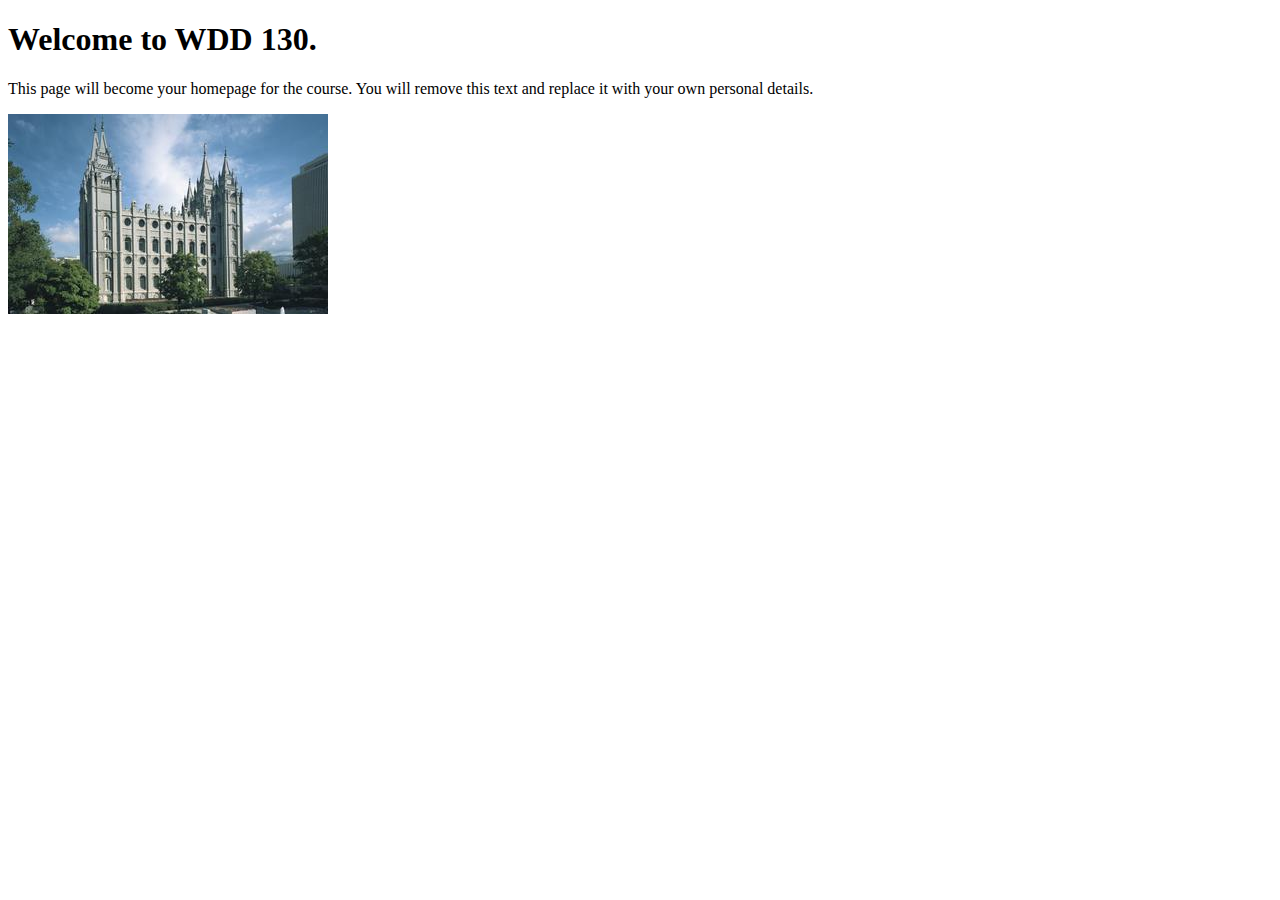
<file: index.html>
<!DOCTYPE html>
<html lang="en">
<head>
    <meta charset="UTF-8">
    <meta name="viewport" content="width=device-width, initial-scale=1.0">
    <title>WDD 130 | Personal Homepage</title>
</head>
<body>
    <h1>Welcome to WDD 130.</h1>
    <p>This page will become your homepage for the course. You will remove this text and replace it with your own personal details.</p>

    <img src="images/salt-lake-temple.jpg" alt="The Salt Lake Temple.">
</body>
</html>
</file>
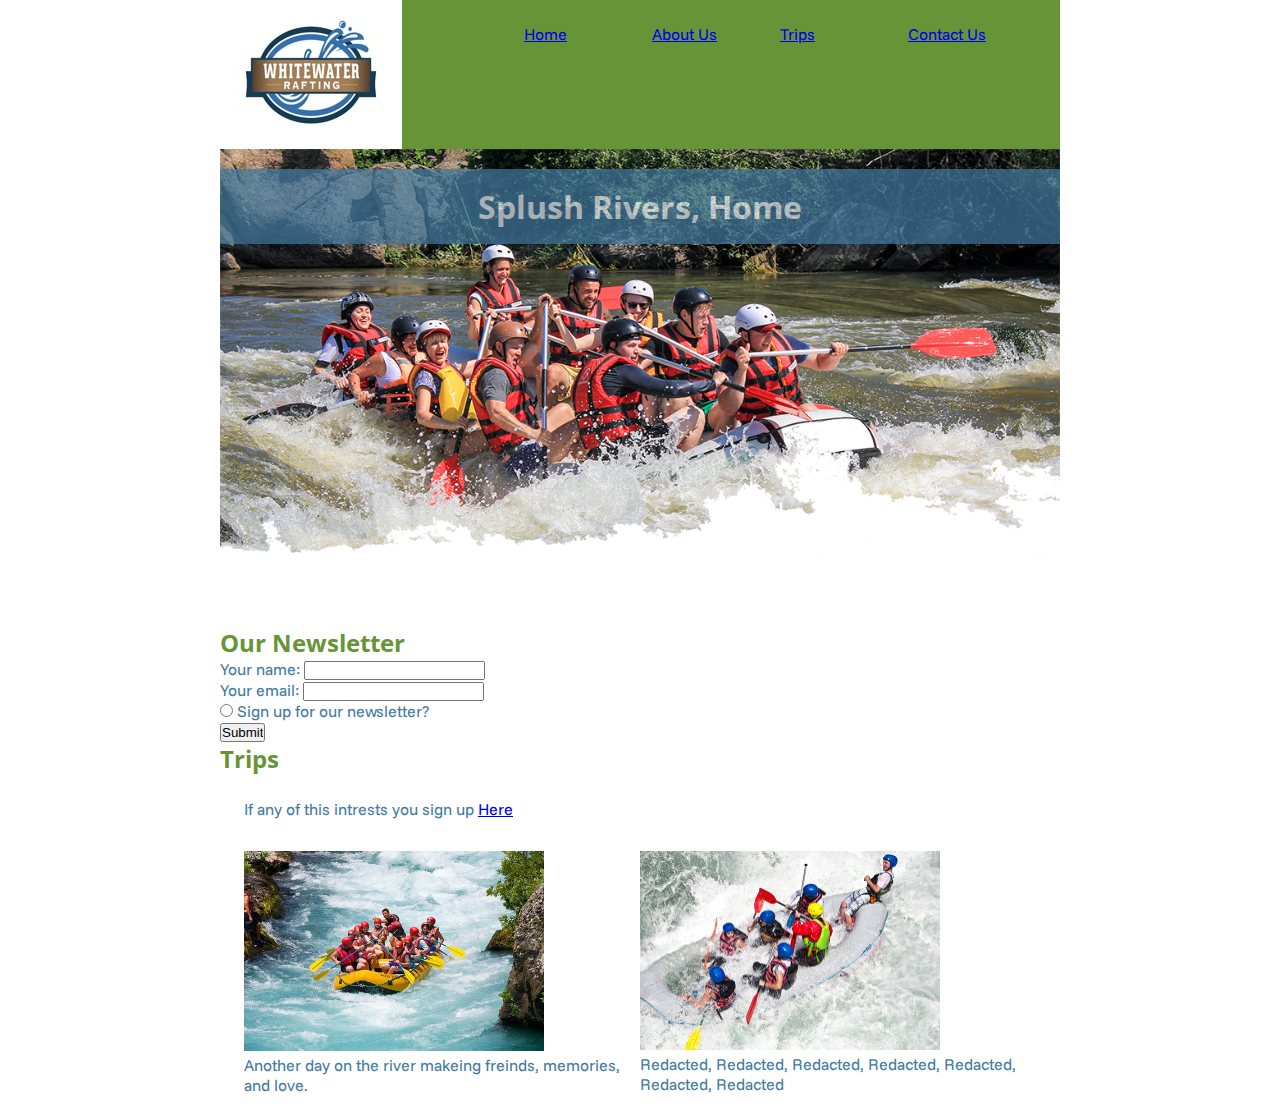
<file: wwr/index.html>
<!DOCTYPE html>
<html lang="en-US">
    <head>
        <meta charset="utf-8">
        <meta name="viewport" content="width=device-width,initial-scale=1.0">
            <!--getting the fonts-->
        <link rel="preconnect" href="https://fonts.googleapis.com">
        <link rel="preconnect" href="https://fonts.gstatic.com" crossorigin>
        <link href="https://fonts.googleapis.com/css2?family=Funnel+Sans:ital,wght@0,300..800;1,300..800&family=Open+Sans:ital,wght@0,300..800;1,300..800&display=swap" 
        rel="stylesheet">
            <!--connecting to css-->
        <link rel="stylesheet" href="styles/rafting.css">
    </head>
    <body>
        <header>
                <!--the logo-->
            <img src="images/logo.jpg" alt="Rafting Company Logo">
            <nav>
                    <!--setting up the links for our navigation bar-->
                <a href="index.html">Home</a>
                <a href="about.html">About Us</a>
                <a href="trips.html">Trips</a>
                <a href="contact.html">Contact Us</a>
            </nav>
        </header>
        <main>
            <!--class hero img-->
            <div class="hero">
                <img src="images/hero_transparency_1024.png" alt="Our background of a river">
                <h1>Splush Rivers, Home</h1>
            </div>
            <!--newsletter sign up form-->
            <h2>Our Newsletter</h2>
                <!--user's name and email-->
            <div class="pii">
                <form>
                    <label for="name">Your name:
                        <input type="text" id="name" name="name">
                    </label><br>
                    <label for="email">Your email:
                        <input type="text" id="email" name="email">
                    </label>
                </form>
            </div>
            <div class="ques">
                <form>
                    <label for="nl">
                        <input type="radio" id="nl" name="nl">
                    </label>Sign up for our newsletter?<br>
                <!--with a slylish button-->
                    <label for="end">
                        <input type="submit" value="Submit">
                    </label>
                </form>
            </div>
            <!--trips call to action-->
            <h2>Trips</h2>
            <p>If any of this intrests you sign up <a href="trips.html">Here</a></p>
            <!--grid two additional imgs with content-->
            <section>
                <div class="igrid">
                    <figure>
                        <img src="images/w2.jpg" alt="trip img 1">
                        <figcaption>Another day on the river makeing freinds, memories, and love.</figcaption>
                    </figure>
                    <figure>
                        <img src="images/w3.jpg" alt="trip img 2">
                        <figcaption>Redacted, Redacted, Redacted, Redacted, Redacted, Redacted, Redacted</figcaption>
                    </figure>
                </div>
            </section>
        </main>
        <footer>
        </footer>
    </body>
</html>
</file>
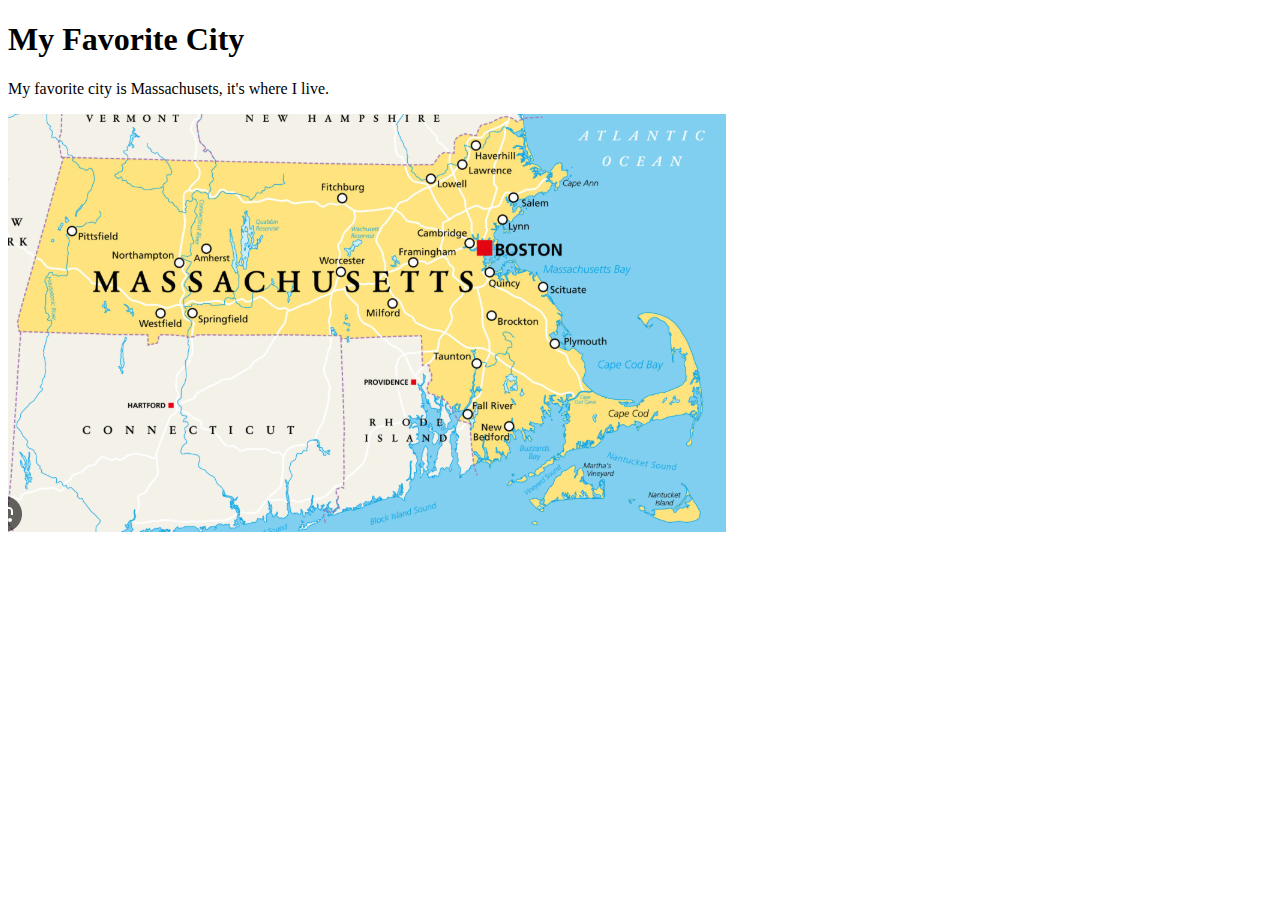
<file: week01/favorite-city.html>
<!--document type verstion 5-->
<!DOCTYPE html>
  <!--primaery languege is english-->
<html lang="en">
  <head>
      <!--meta information: store characher in the utf-8 mode-->
    <meta charset="utf-8">
      <!--change the way the page loads depending on the screen-->
    <meta name="viewport" content="width=device-width, initial-scale=1.0">
      <!--this efects the lable on the pages tab-->
    <title>Favorite city - Maxwell Campbell</title>
  </head>
  <body>
    <h1>My Favorite  City</h1> 
    <p>My favorite city is Massachusets, it's where I live.</p>

    <img src="images/massachusets.png" alt="Massachusets map">
  </body>
</html>
</file>
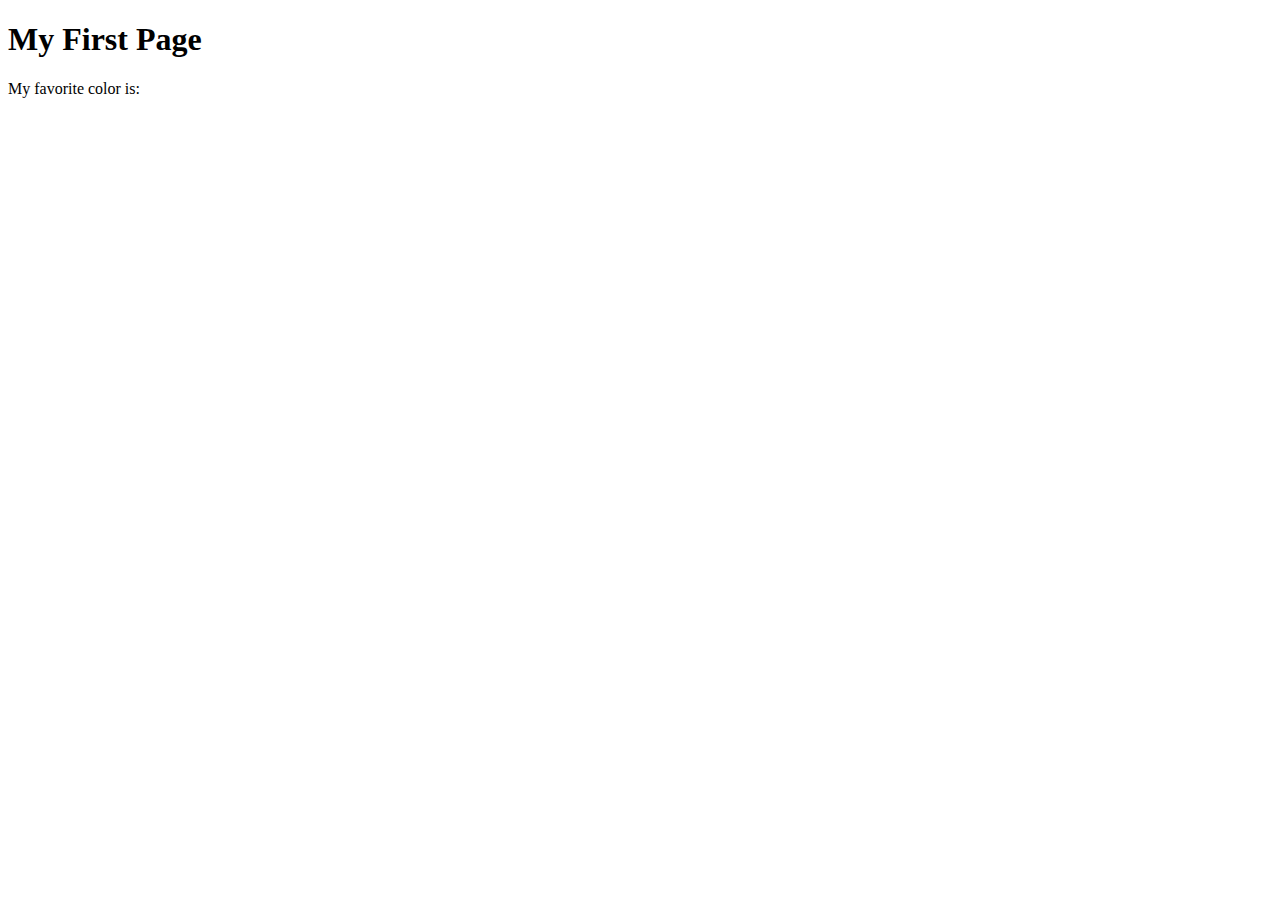
<file: week01/first-page.html>
<!DOCTYPE html>
<html lang="en">
<head>
    <meta charset="UTF-8">
    <meta name="viewport" content="width=device-width, initial-scale=1.0">
    <title>My First Page</title>
</head>
<body>
    <h1>My First Page</h1>
    <p>My favorite color is: </p>
</body>
</html>
</file>
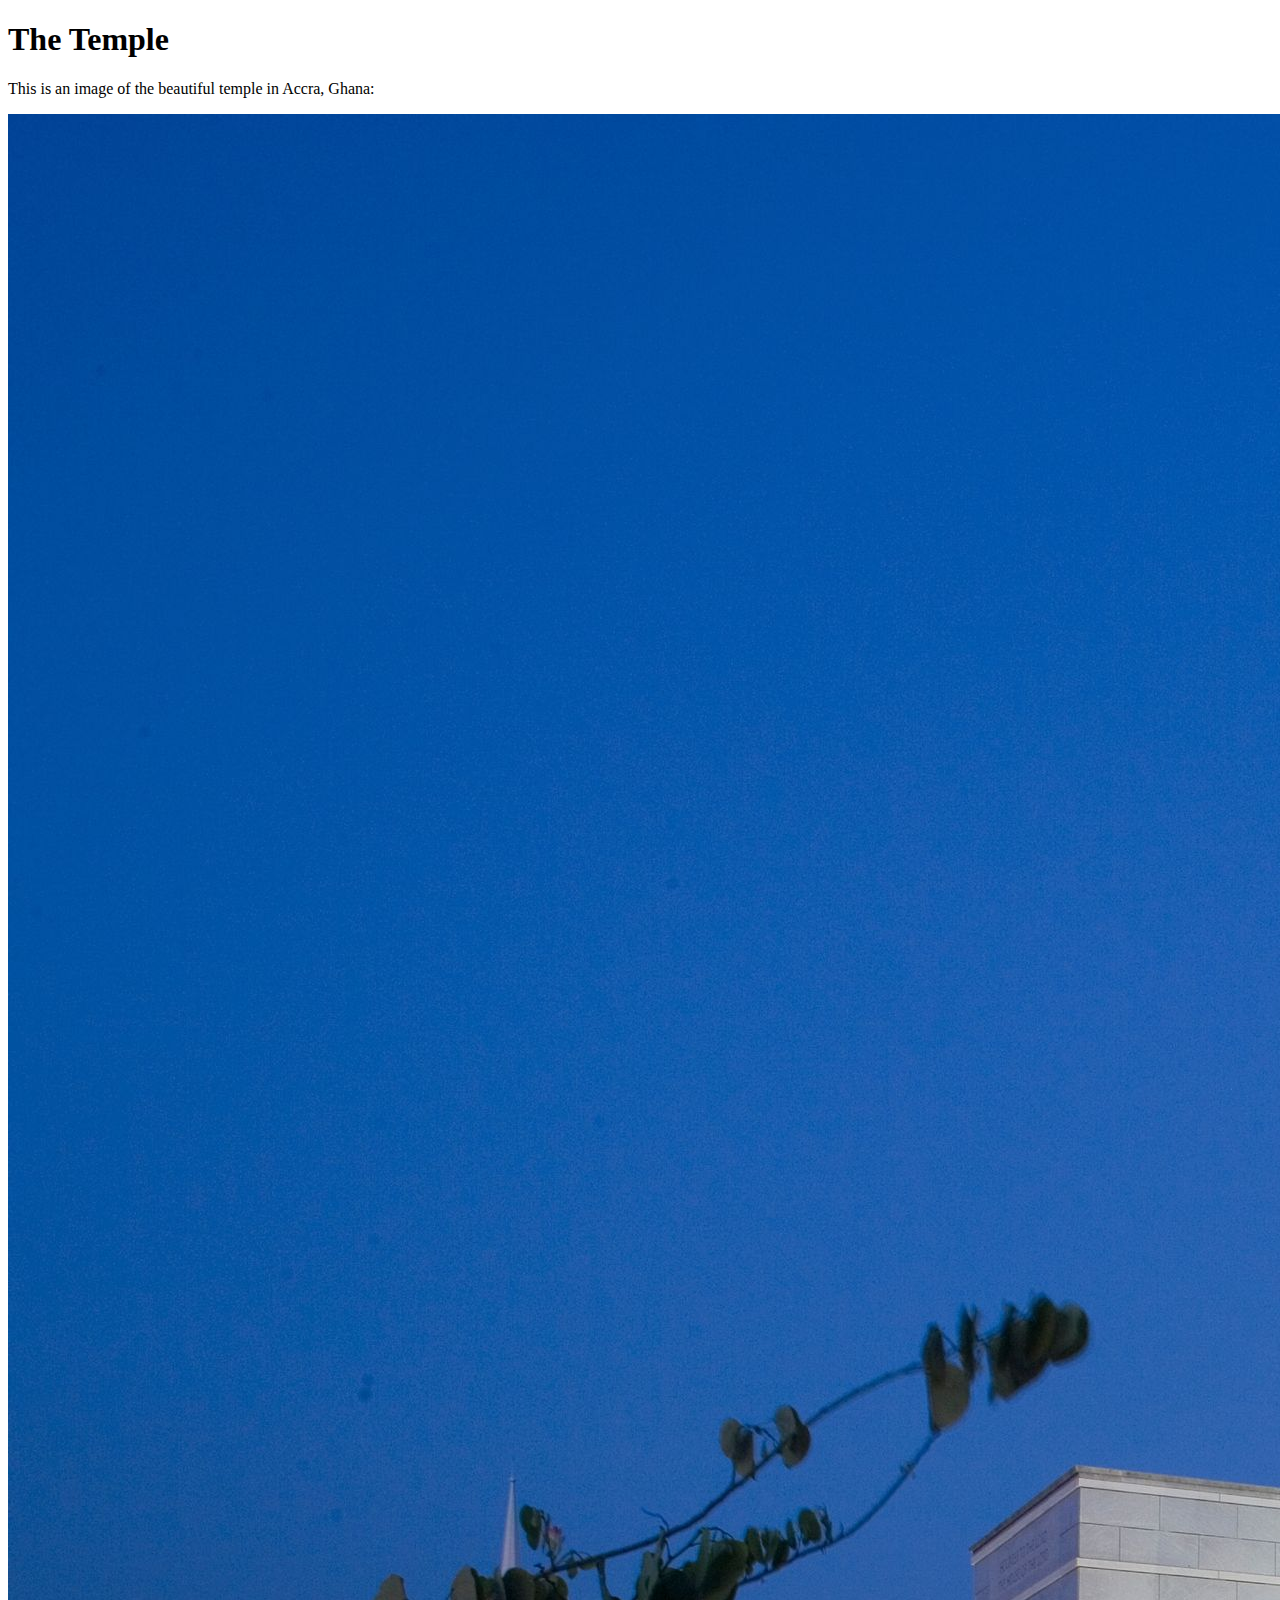
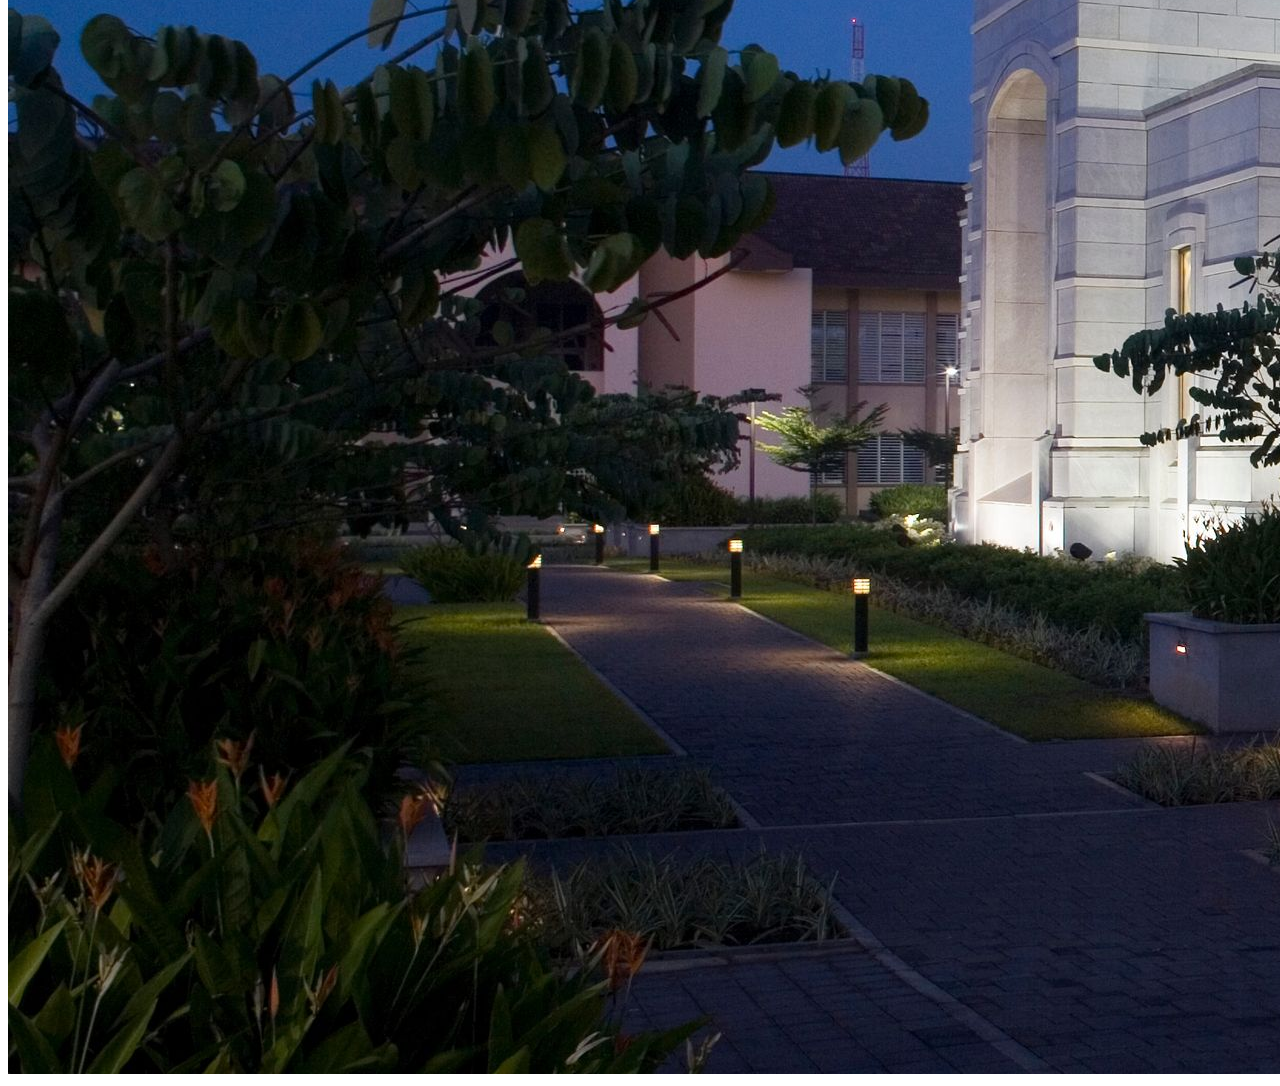
<file: week01/images.html>
<!DOCTYPE html>
<html lang="en">
<head>
    <meta charset="UTF-8">
    <meta name="viewport" content="width=device-width, initial-scale=1.0">
    <title>Temple Image</title>
</head>
<body>
    <h1>The Temple</h1>
    <p>This is an image of the beautiful temple in Accra, Ghana:</p>
    <img src="images/temple-large.jpeg" alt="The Accra Ghana Temple">
    
</body>
</html>
</file>
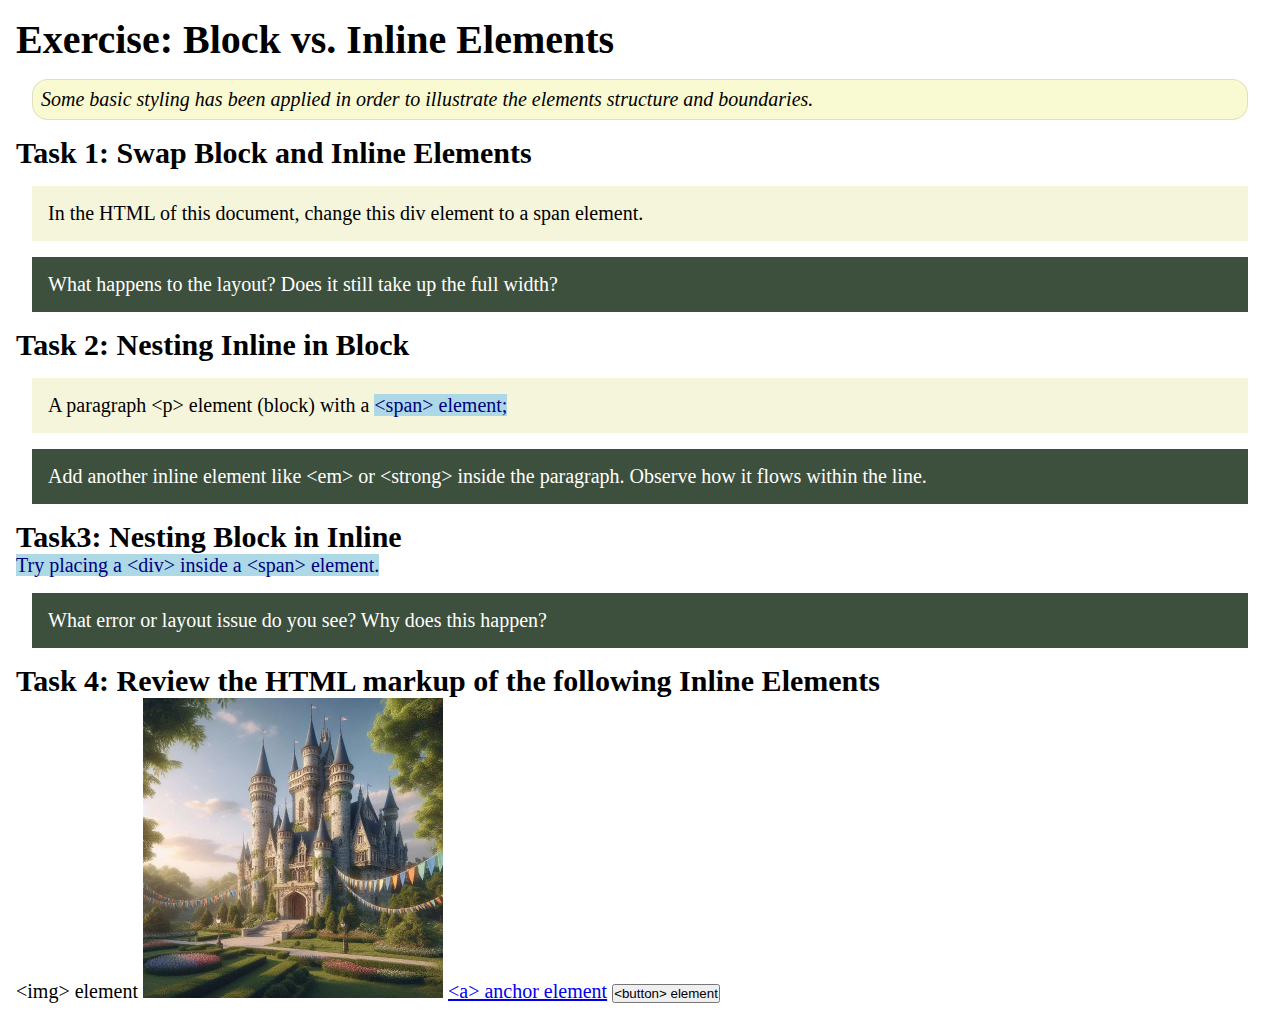
<file: week02/block-vs-inline.html>
<!DOCTYPE html>
<html lang="en">

<head>
    <meta charset="UTF-8">
    <meta name="viewport" content="width=device-width, initial-scale=1.0">
    <title>Exercise: Block vs. Inline Elements</title>
    <link rel="stylesheet" href="styles/block-vs-inline.css">
</head>

<body>
    <main>
        <h1>Exercise: Block vs. Inline Elements</h1>
        <p class="note">Some basic styling has been applied in order to illustrate the elements structure and
            boundaries.</p>

        <h2>Task 1: Swap Block and Inline Elements</h2>
        <div>In the HTML of this document, change this div element to a span element.</div>

        <p class="question">What happens to the layout? Does it still take up the full width?</p>

        <h2>Task 2: Nesting Inline in Block</h2>
        <p>A paragraph &lt;p&gt; element (block) with a <span>&lt;span&gt; element;</span></p>
        <p class="question">Add another inline element like &lt;em&gt; or &lt;strong&gt; inside the paragraph. Observe
            how it flows within the line.</p>

        <h2>Task3: Nesting Block in Inline</h2>
        <span>Try placing a &lt;div&gt; inside a &lt;span&gt; element.</span>
            <p class="question">What error or layout issue do you see? Why does this happen?</p>


            <h2>Task 4: Review the HTML markup of the following Inline Elements</h2>
        &lt;img&gt; element
        <img src="images/castle.webp" alt="placeholder image (images are inline)" width="300" height="300">
        <a href="https://churchofjesuschrist.org">&lt;a&gt; anchor element</a>
        <button type="button">&lt;button&gt; element</button>
    </main>
</body>

</html>
</file>
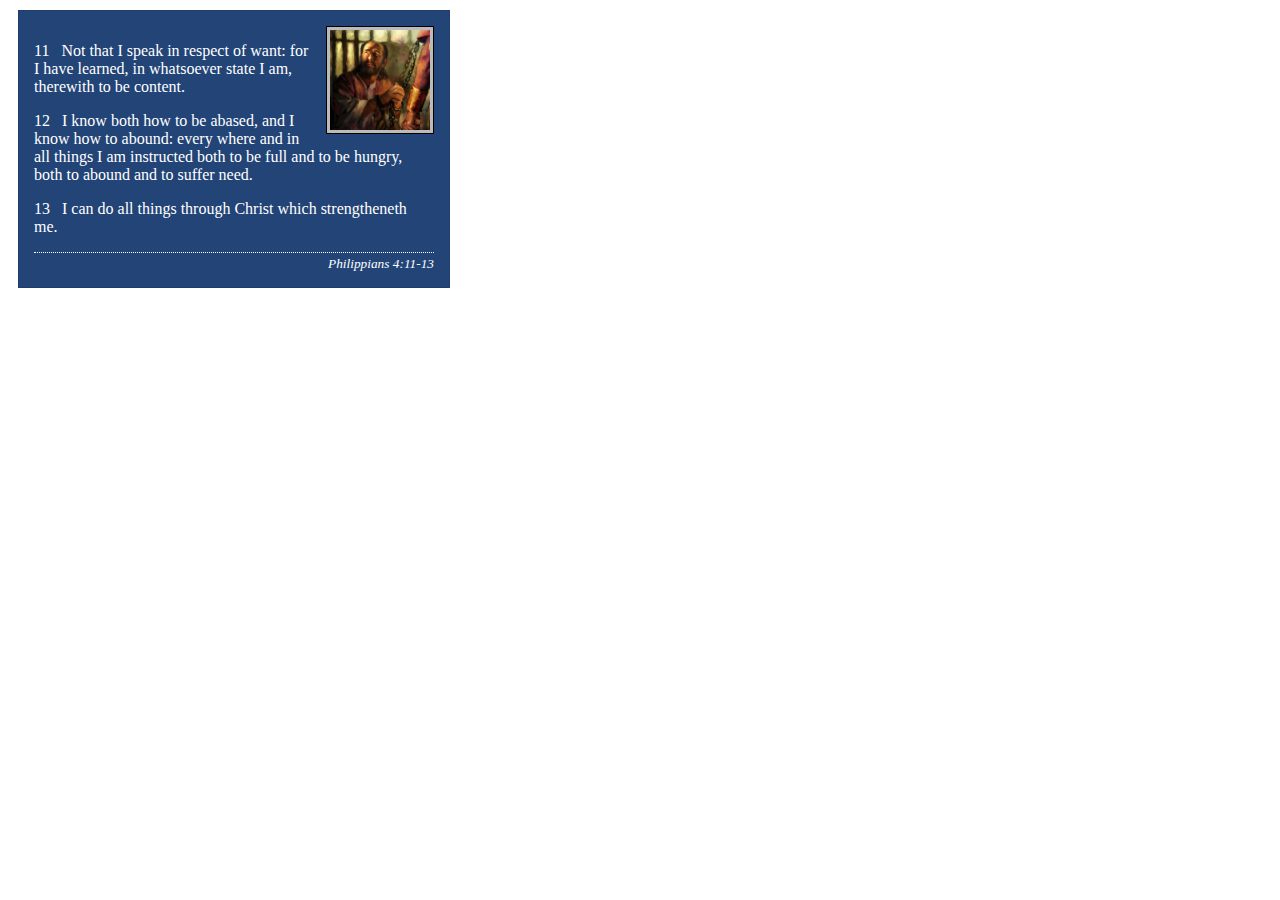
<file: week02/box-model-solution.html>
<!DOCTYPE html>
<html lang="en">
<head>
    <meta charset="UTF-8">
    <meta name="viewport" content="width=device-width, initial-scale=1.0">
    <title>Box Model Activity</title>
    <link rel="stylesheet" href="styles/box-model-solution.css">
</head>
<body>
    <main>
        <div class="callout">
            <img src="images/apostle-paul-imprisoned.webp" alt="Paul the Apostle - Imprisoned in Rome" width="200" height="200">
            <blockquote>
                <p>11 &nbsp; Not that I speak in respect of want: for I have learned, in whatsoever state I am, therewith to be content.</p>
                <p>12 &nbsp; I know both how to be abased, and I know how to abound: every where and in all things I am instructed both to be full and to be hungry, both to abound and to suffer need.</p>
                <p>13 &nbsp; I can do all things through Christ which strengtheneth me.</p>
            </blockquote>
            <cite>Philippians 4:11-13</cite>
        </div>
    </main>
</body>
</html>
</file>
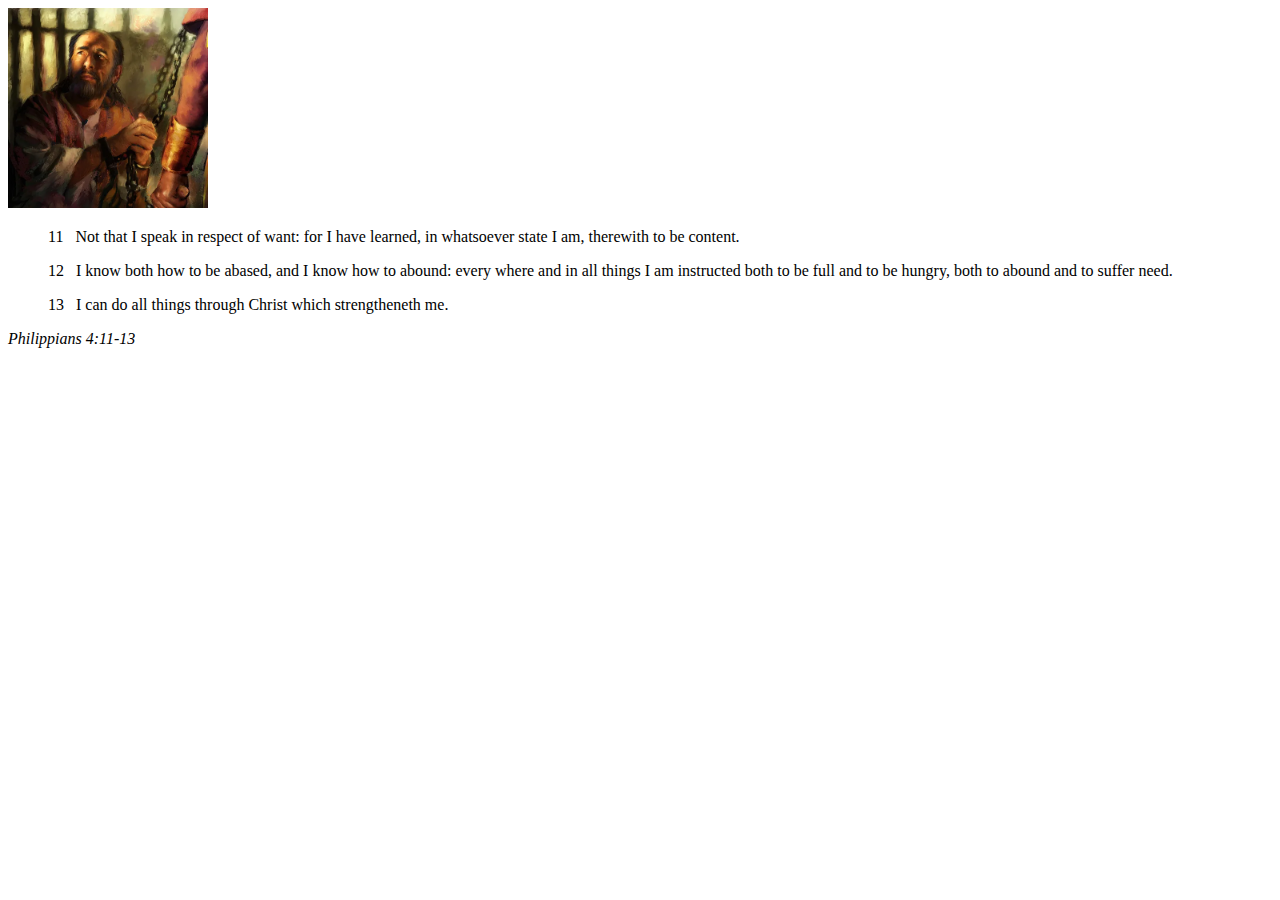
<file: week02/box-model.html>
<!DOCTYPE html>
<html lang="en">
<head>
    <meta charset="UTF-8">
    <meta name="viewport" content="width=device-width, initial-scale=1.0">
    <title>Box Model Activity</title>
</head>
<body>
    <main>
        <div class="callout">
            <img src="images/apostle-paul-imprisoned.webp" alt="Paul the Apostle - Imprisoned in Rome" width="200" height="200">
            <blockquote>
                <p>11 &nbsp; Not that I speak in respect of want: for I have learned, in whatsoever state I am, therewith to be content.</p>
                <p>12 &nbsp; I know both how to be abased, and I know how to abound: every where and in all things I am instructed both to be full and to be hungry, both to abound and to suffer need.</p>
                <p>13 &nbsp; I can do all things through Christ which strengtheneth me.</p>
            </blockquote>
            <cite>Philippians 4:11-13</cite>
        </div>
    </main>
</body>
</html>
</file>
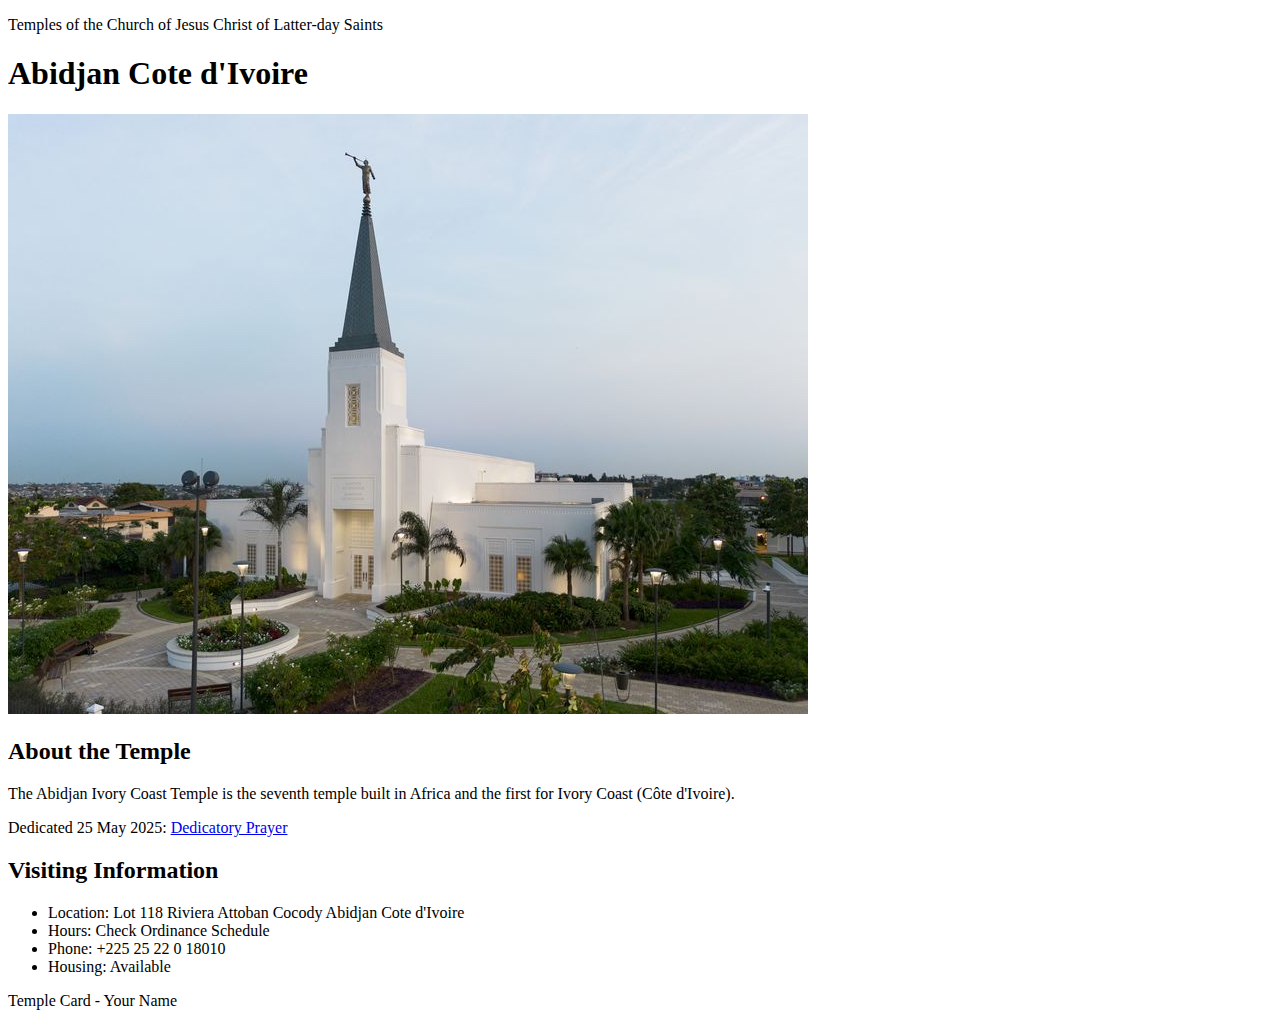
<file: week02/temple.html>
<!DOCTYPE html>
<html lang="en">

<head>
    <meta charset="UTF-8">
    <meta name="viewport" content="width=device-width, initial-scale=1.0">
    <title>Temple Card - Abidjan Cote d'Ivoire</title>
</head>

<body>
    <header>
        <p>Temples of the Church of Jesus Christ of Latter-day Saints</p>
    </header>
    <main>
        <h1>Abidjan Cote d'Ivoire</h1>
        <picture>
            <img src="images/abidjan-ivory-coast.jpeg" alt="Abidjan Cote d'Ivoire Temple">
        </picture>
        <section>
            <h2>About the Temple</h2>
            <p>The Abidjan Ivory Coast Temple is the seventh temple built in Africa and the first for Ivory Coast (Côte
                d'Ivoire).</p>
            <p>Dedicated 25 May 2025: <a
                    href="https://www.churchofjesuschrist.org/temples/dedicatory-prayer/abidjan-ivory-coast-temple/2025-05-25?lang=eng"
                    target="_blank" rel="noopener noreferrer">Dedicatory Prayer</a></p>
        </section>
        <section>
            <h2>Visiting Information</h2>
            <ul>
                <li>Location: Lot 118 Riviera Attoban Cocody Abidjan Cote d'Ivoire</li>
                <li>Hours: Check Ordinance Schedule</li>
                <li>Phone: +225 25 22 0 18010</li>
                <li>Housing: Available</li>
            </ul>
        </section>
    </main>
    <footer>
        <p>Temple Card - Your Name</p>
    </footer>
</body>

</html>
</file>
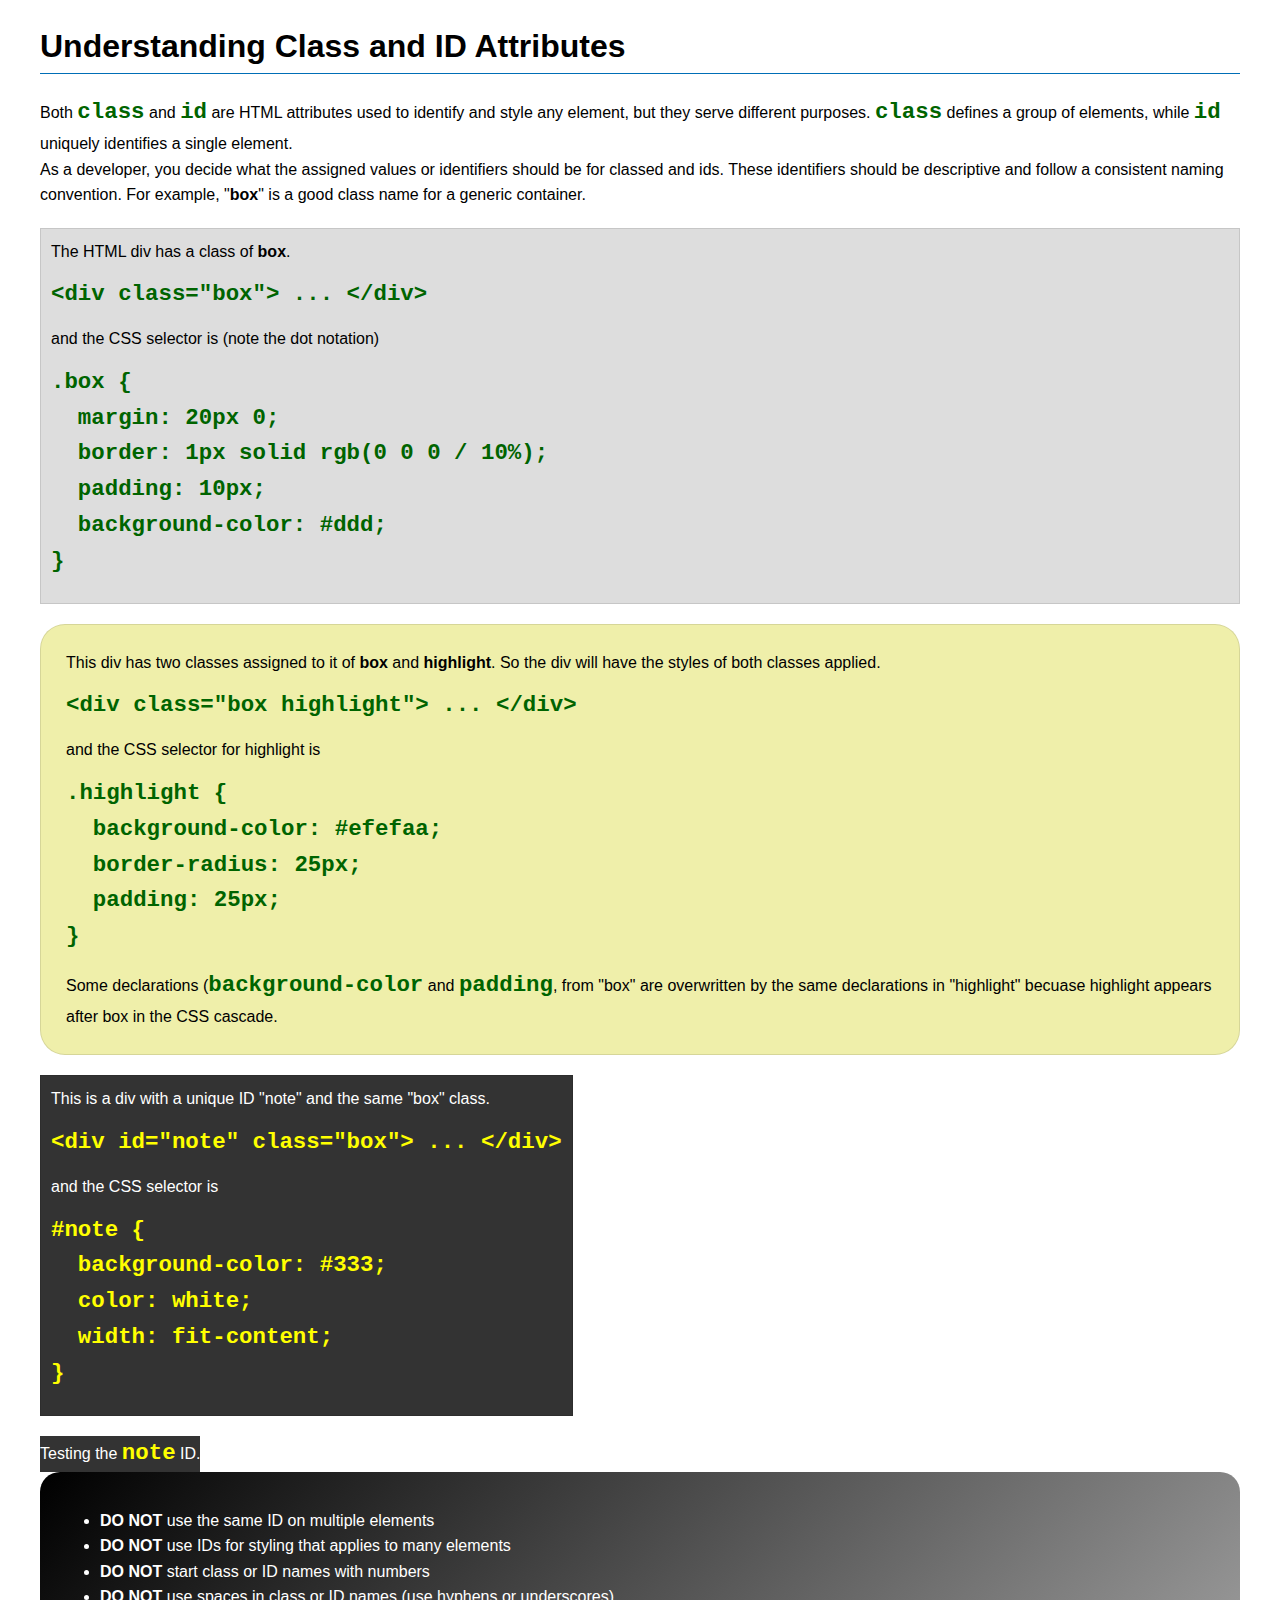
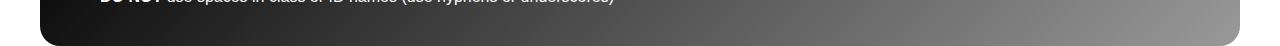
<file: week03/class-and-id.html>
<!DOCTYPE html>
<html lang="en">

<head>
    <meta charset="UTF-8">
    <meta name="viewport" content="width=device-width, initial-scale=1.0">
    <title>Class vs ID Attributes</title>
    <link rel="stylesheet" href="styles/class-and-id.css">
</head>

<body>
    <h1>Understanding Class and ID Attributes</h1>
    <p>Both <code>class</code> and <code>id</code> are HTML attributes used to identify and style any element, but they
        serve different purposes. <code>class</code> defines a group of elements, while <code>id</code> uniquely
        identifies a single element.</p>
    <p>As a developer, you decide what the assigned values or identifiers should be for classed and ids. These
        identifiers should be
        descriptive and follow a consistent naming convention. For example, "<strong>box</strong>" is a good class name
        for a generic container.</p>
    <div class="box">
        <p>The HTML div has a class of <strong>box</strong>.</p>
        <pre><code class="html">&lt;div class="box"&gt; ... &lt;/div&gt;</code></pre>
        and the CSS selector is (note the dot notation)
        <pre><code class="css">.box {
  margin: 20px 0;
  border: 1px solid rgb(0 0 0 / 10%);
  padding: 10px;
  background-color: #ddd; 
}</code></pre>
    </div>

    <div class="box highlight">
        <p>This div has two classes assigned to it of <strong>box</strong> and <strong>highlight</strong>. So the div
            will have the styles of both classes applied.</p>
        <pre><code class="html">&lt;div class="box highlight"&gt; ... &lt;/div&gt;</code></pre>
        and the CSS selector for highlight is
        <pre><code class="css">.highlight {
  background-color: #efefaa;
  border-radius: 25px;
  padding: 25px;
}</code></pre>
<p>Some declarations (<code>background-color</code> and <code>padding</code>, from "box" are overwritten by the same declarations in "highlight" becuase highlight appears after box in the CSS cascade.</p>
    </div>

    <div id="note" class="box">
        <p>This is a div with a unique ID "note" and the same "box" class.</p>
        <pre><code class="html">&lt;div id="note" class="box"&gt; ... &lt;/div&gt;</code></pre>
        and the CSS selector is
        <pre><code class="css">#note {
  background-color: #333;
  color: white;
  width: fit-content;
}</code></pre>
    </div>

    <div id="note">
        <p>Testing the <code>note</code> ID.</p>
    </div>

    <section id="best-practice">
        <ul>
            <li><strong>DO NOT</strong> use the same ID on multiple elements</li>
            <li><strong>DO NOT</strong> use IDs for styling that applies to many elements</li>
            <li><strong>DO NOT</strong> start class or ID names with numbers</li>
            <li><strong>DO NOT</strong> use spaces in class or ID names (use hyphens or underscores)</li>
        </ul>
    </section>




</body>

</html>
</file>
<file: wwr/styles/rafting.css>
:root {
    --primary-color:#679436;
    --secondary-color: #064789;
    --accent1-color: #427aa1;
    --accent2-color: #a5be00;
    --accent3-color: #ebf2fa;
    --heading-font: "Open Sans", sans-serif;
    --body-font: "Funnel Sans", sans-serif;
}

header {
    /*I'm trying to make the header grid horizontil.*/
    display: grid;
    grid-template-columns: 1fr 2fr;
    justify-content: space-evenly;
    background-color: var(--primary-color);
    color: var(--accent2-color)
}

nav {
    /*I'm trying to get the links to have spaces between them.*/
    display: grid;
    grid-template-columns: repeat(4, 1fr);
    justify-content: space-between;
}
    /*Fixing the layout*/
section{
    display: flex;
    flex-wrap: wrap;
    justify-content: space-between;
}

    /* Trying to make this horizontal*/
.sec{
    display: flex;
    flex-wrap: wrap;
    flex-direction: row;
    justify-content: space-between;
}

section img {
    height: auto;
    width: 300px;
}

* {
    margin: 0;
    padding: 0;
    box-sizing: border-box;
}

body {
    font-family: var(--body-font);
    color: var(--accent1-color);
}

header, main, footer {
    width: 840px;
    margin: 0 auto;
}

h1, h2 {
    font-family: var(--heading-font);
    color: var(--primary-color);
}

nav, p, section, article, .sec {
    margin: 16px;
    padding: 8px;
}

.socialmedia {
    display: flex;
    justify-content: center;
}

.socialmedia a {
    text-decoration: none;
}
    /*fixing sizing isuse*/
.socialmedia img {
    height: 50px;
    width: auto;
    margin: 5px;
    padding: 2px;
}

.hero {
    position: relative;
}

.hero img {
    display: block;
    width: 100%;
    height: auto;
}

h1 {
    position: absolute;
    top: 20px;
    width: 100%;
    padding: 16px;
    text-align: center;
    opacity: 0.7;
    background-color: var(--accent1-color);
    color: var(--accent3-color);
}

.hero article img {
    float: right;
    width: 125px;
}

.contact {
    display: grid;
    grid-template-rows: repeat(8, 0.1fr);
    row-gap: 10px;
}

.tgrid {
    display: grid;
    grid-template-columns: repeat(2, auto);

}

.tgrid img{
    height: auto;
    width: 300px;
}

.igrid{
    display: grid;
    grid-template-columns: repeat(2, auto);
}

.igrid img{
    height: auto;
    width: 300px;
}
</file>
<file: week02/styles/block-vs-inline.css>
* {
    margin: 0;
    padding: 0;
}

body {
    font-size: 20px;
    margin: 1rem;
}

p,
div {
    background-color: beige;
    margin: 1rem;
    padding: 1rem;
}

span {
    color: navy;
    background-color: lightblue;
}

code {
    margin: 0;
    padding: 0;
    color: green;
    font-size: 1.2rem;
}

.note {
    font-style: italic;
    background-color: lightgoldenrodyellow;
    border-radius: 1rem;
    border: 1px solid rgb(0 0 0 / 10%);
    margin: 1rem;
    padding: .5rem;
}

.question {
    background-color: #3d503d;
    color: #fff;
}
</file>
<file: week02/styles/box-model-solution.css>
.callout {
    max-width: 400px;
    margin: 10px;
    border: 1px solid rgba(0, 0, 0, .1);
    padding: 15px;
    background-color: #247;
    color: #fff;
}

.callout img {
    float: right;
    margin: 0 0 10px 15px;
    border: 1px solid #000;
    padding: 3px;
    background-color: #bbb;
    width: 100px;
    height: auto;

}

blockquote {
    margin: 0;
}

cite {
    display: block;
    border-top: 1px dotted #fff;
    padding-top: 3px;
    text-align: right;
    font-size: smaller;
}
</file>
<file: week03/styles/class-and-id.css>
body {
    font-family: Arial, sans-serif;
    line-height: 1.6;
    margin: 0;
    padding: 0 40px;
}

h1 {
    border-bottom: 1px solid rgb(0 110 182);
    padding-bottom: 0;
}



p {
    margin: 0;
}

code {
    color: darkgreen;
    font-weight: 700;
    font-size: 1.4rem;
}

/* Class examples - can be reused */

.box {
    margin: 20px 0;
    border: 1px solid rgb(0 0 0 / 10%);
    padding: 10px;
    background-color: #ddd; /* this is shorthand for #dddddd */
}

.highlight {
    background-color: #efefaa;
    border-radius: 25px;
    padding: 25px;
}

/* ID examples - should be unique */

#note {
    background-color: #333;
    color: white;
    width: fit-content;
}

#note code {
    color: yellow;
}

#best-practice {
    background: linear-gradient(135deg, #000 0%, #999 100%);
    color: white;
    border-radius: 20px;
    padding: 20px
}
</file>
